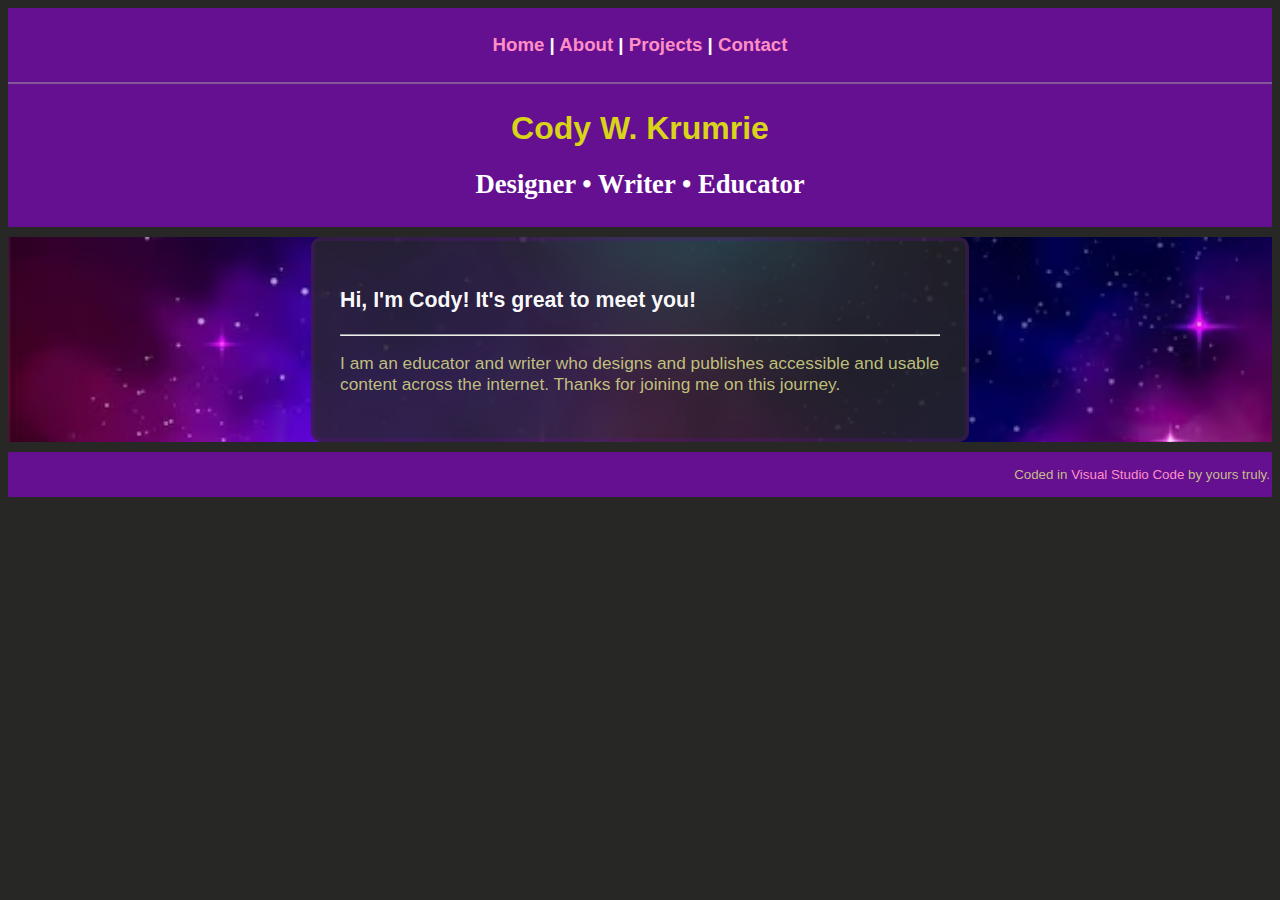
<file: index.html>
<!DOCTYPE html>
<html lang="en">
  <head>
    <meta charset="UTF-8" />
    <meta name="viewport" content="width=device-width, initial-scale=1.0" />
    <link rel="stylesheet" href="styles.css" />
    <title>Cody W. Krumrie</title>
  </head>
  <body>
    <nav>
      <h4>
        <div style="text-align: center">
          <a href="index.html">Home</a> | <a href="About.html">About</a> |
          <a href="projects.html">Projects</a> | <a href="contact.html">Contact</a>
        </div>
      </h4>
    </nav>
    <header>
      <h1><div style="text-align: center">Cody W. Krumrie</div></h1>
      <h2>
        <div style="text-align: center">Designer • Writer • Educator</div>
      </h2>
    </header>
  <main>
    <div class="app">
      <h3>Hi, I'm Cody! It's great to meet you!</h3><hr />
      <p>
        I am an educator and writer who designs and publishes accessible and
        usable content across the internet. Thanks for joining me on this
        journey.
      </p>
    </div>
  </main>
    <footer>
      <div style="text-align: right">
        <p class="footer">
          Coded in
          <a href="https://code.visualstudio.com/">Visual Studio Code</a> by
          yours truly.
        </p>
      </div>
    </footer>
  </body>
</html>
</file>
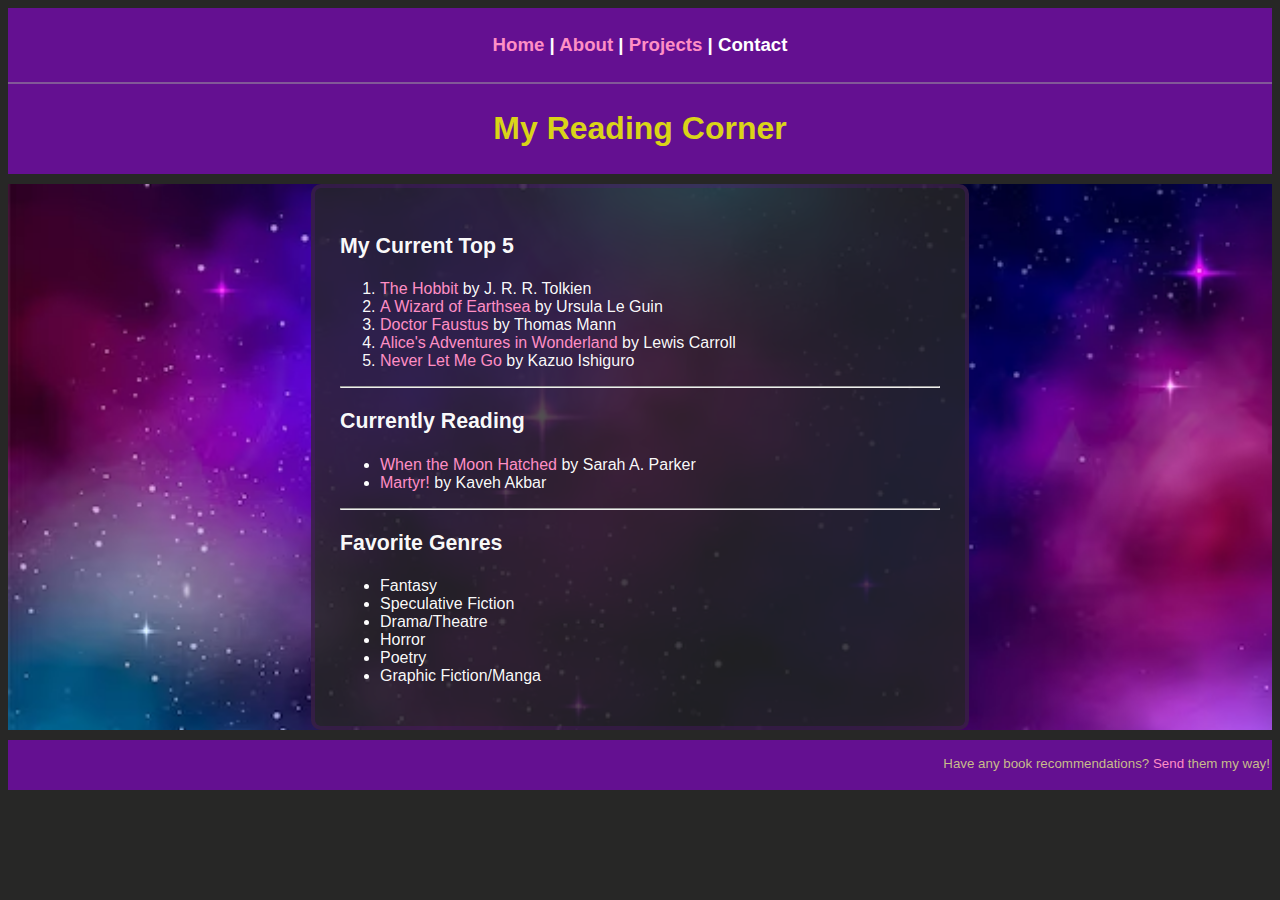
<file: books.html>
<!DOCTYPE html>
<html lang="en">
<head>
    <meta charset="UTF-8">
    <meta name="viewport" content="width=device-width, initial-scale=1.0">
    <link rel="stylesheet" href="styles.css">
    <div style="text-align: center;"><title>Cody's Reading</title></div>
</head>
<body>

<nav><div style="text-align: center;">
    <h4><div style="text-align: center;"><a href="index.html">Home</a> | <a href="About.html">About</a> | <a href="projects.html">Projects</a> | Contact</div></h4>
</nav>
<header>    
    <h1><div style="text-align: center;">My Reading Corner</h1></div>
</div></header>
<main>
    <div class="app">
        <h3>My Current Top 5</h3>
        <ol>
            <li><a href="https://www.goodreads.com/book/show/5907.The_Hobbit?from_search=true&from_srp=true&qid=Nk21EMfDWJ&rank=1">The Hobbit</a> by J. R. R. Tolkien</li>
            <li><a href="https://www.goodreads.com/book/show/13642.A_Wizard_of_Earthsea?from_search=true&from_srp=true&qid=nPLyRMwyzp&rank=3">A Wizard of Earthsea</a> by Ursula Le Guin</li>
            <li><a href="https://www.goodreads.com/book/show/34440.Doctor_Faustus">Doctor Faustus</a> by Thomas Mann</li>
            <li><a href="https://www.goodreads.com/book/show/60671823-alice-s-adventures-in-wonderland">Alice's Adventures in Wonderland</a> by Lewis Carroll</li>
            <li><a href="https://www.goodreads.com/en/book/show/6334">Never Let Me Go</a> by Kazuo Ishiguro</li>
        </ol>
    <hr />
    <h3>Currently Reading</h3>
        <ul>
            <li><a href="https://www.goodreads.com/en/book/show/202507554">When the Moon Hatched</a> by Sarah A. Parker</li>
            <li><a href="https://www.goodreads.com/en/book/show/139400713">Martyr!</a> by Kaveh Akbar</li>
        </ul>
    <hr />
    <h3>Favorite Genres</h3>
        <ul>
            <li>Fantasy</li>
            <li>Speculative Fiction</li>
            <li>Drama/Theatre</li>
            <li>Horror</li>
            <li>Poetry</li>
            <li>Graphic Fiction/Manga</li>
        </ul>
    </div>
</main>
<footer>
    <div style="text-align: right;"><p class="footer">Have any book recommendations? <a href="mailto:cwkrumrie@gmail.com">Send</a> them my way!</div></p>
</footer>
</body>
</file>
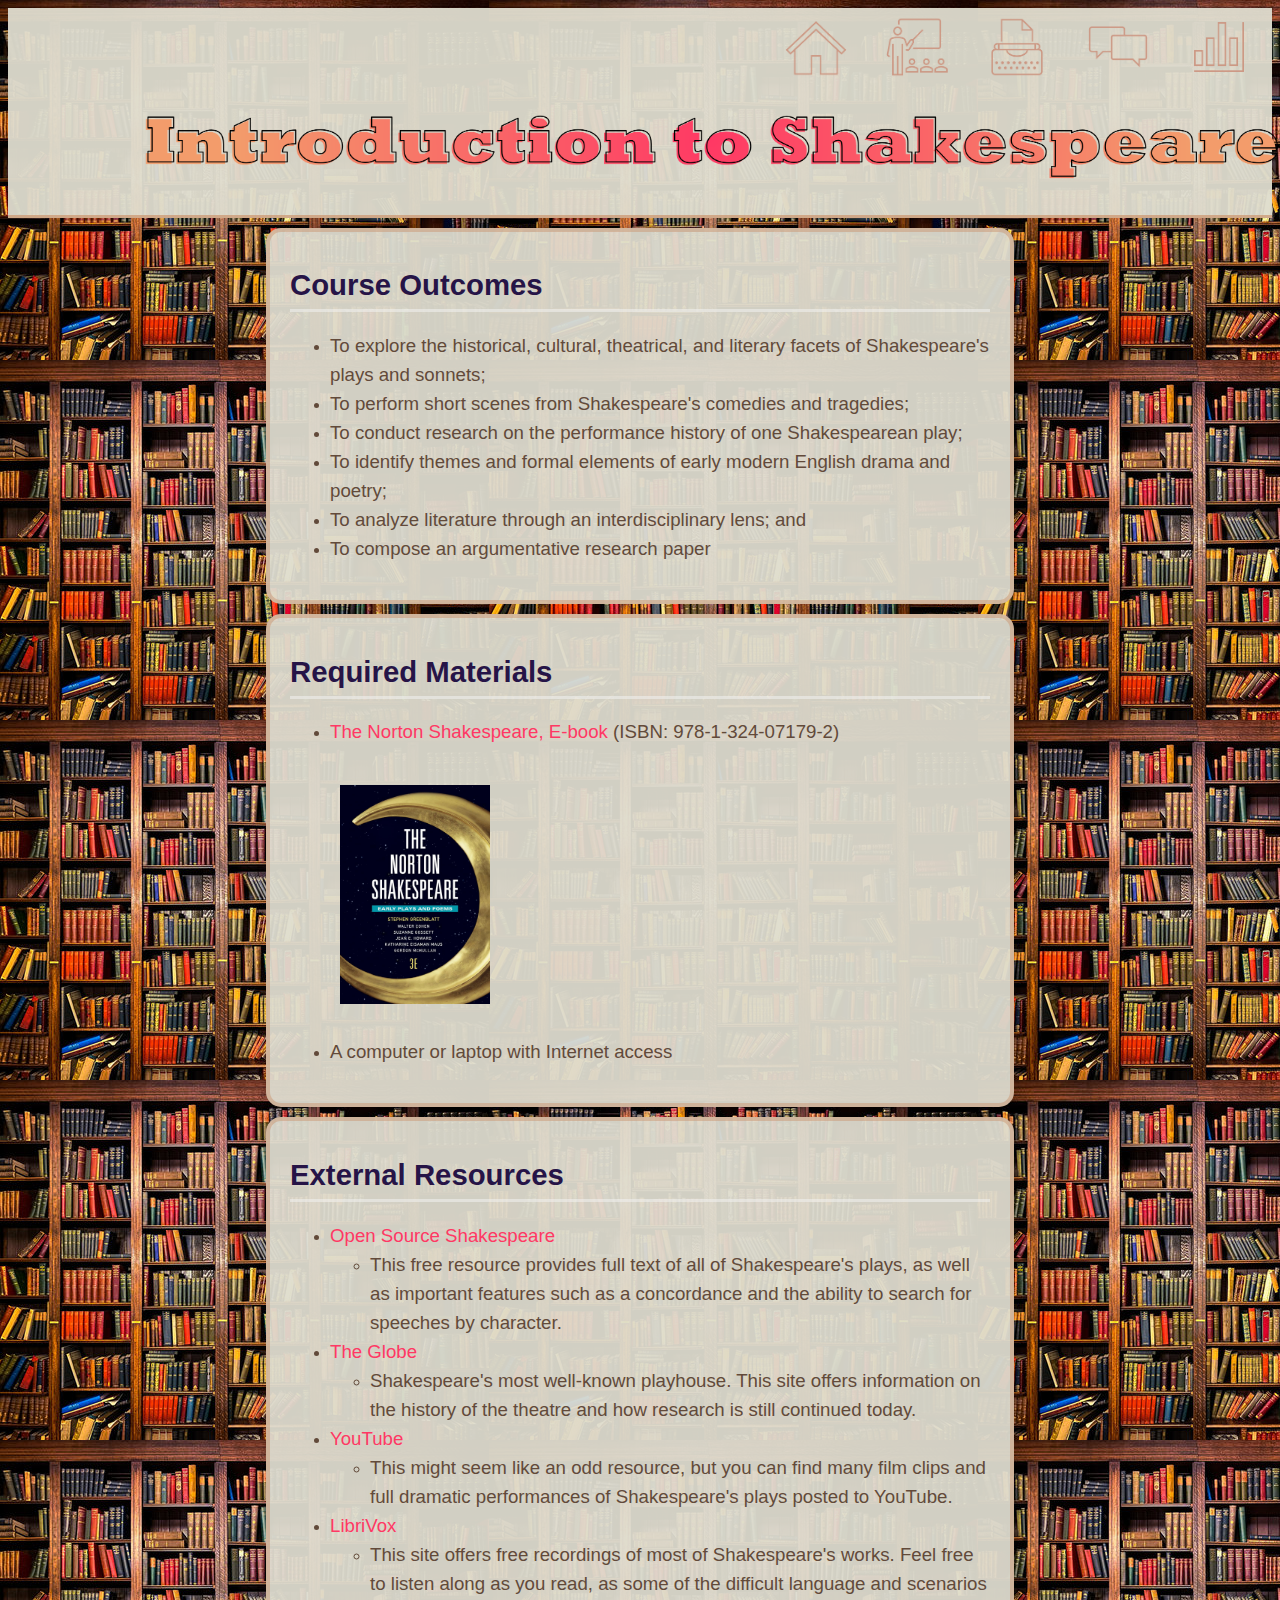
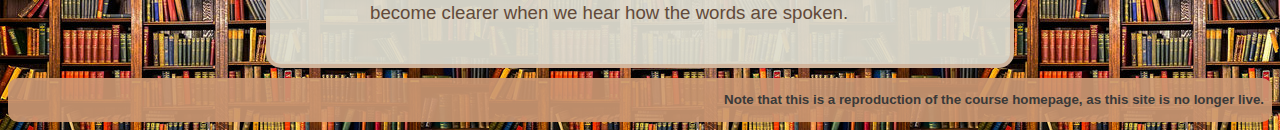
<file: class.html>
<!DOCTYPE html>
<html lang="en">
    <head>
        <meta charset="UTF-8" />
        <meta name="viewport" content="width=device-width, initial-scale=1.0" />
        <link rel="stylesheet" href="class.css" />
    </head>
    <body>
        <nav>
            <table style="border-collapse: collapse; width: 40%; height: 30px; border-style: none; float: right;" border="0">
                <tbody>
                    <tr>
                        <td style="width: 20%; text-align: center;"><a title="Home" href="https://canvas.instructure.com/courses/8365728" data-course-type="navigation"><img src="Assets/Home.png" alt="Homepage Link" width="70" height="70" data-api-endpoint="https://canvas.instructure.com/api/v1/courses/8365728/files/241882366" data-api-returntype="File" /></a></td>
                        <td style="width: 20%; text-align: center;"><a title="Announcements" href="https://canvas.instructure.com/courses/8365728/announcements" data-course-type="navigation"><img src="Assets/Announcements.png" alt="Announcements Link" width="70" height="70" data-api-endpoint="https://canvas.instructure.com/api/v1/courses/8365728/files/241882441" data-api-returntype="File" /></a></td>
                        <td style="width: 20%; text-align: center;"><a title="Assignments" href="https://canvas.instructure.com/courses/8365728/assignments" data-course-type="navigation" data-api-endpoint="https://canvas.instructure.com/api/v1/courses/8365728/assignments" data-api-returntype="[Assignment]"><img src="Assets/Assignments.png" alt="Assignments Link" width="70" height="70" data-api-endpoint="https://canvas.instructure.com/api/v1/courses/8365728/files/241882478" data-api-returntype="File" /></a></td>
                        <td style="width: 20%; text-align: center;"><a title="Discussions" href="https://canvas.instructure.com/courses/8365728/discussion_topics" data-course-type="navigation" data-api-endpoint="https://canvas.instructure.com/api/v1/courses/8365728/discussion_topics" data-api-returntype="[Discussion]"><img src="Assets/Discussions.png" alt="Discussions Link" width="70" height="70" data-api-endpoint="https://canvas.instructure.com/api/v1/courses/8365728/files/241882511" data-api-returntype="File" /></a></td>
                        <td style="width: 20%; text-align: center;"><a title="Grades" href="https://canvas.instructure.com/courses/8365728/grades" data-course-type="navigation"><img src="Assets/Grades.png" alt="Grades Link" width="70" height="70" data-api-endpoint="https://canvas.instructure.com/api/v1/courses/8365728/files/241882547" data-api-returntype="File" /></a></td>
                    </tr>
                </tbody>
            </table>
            <p style="text-align: center;"><img src="Assets/Homepage Heading.png" alt="Heading Image: Introduction to Shakespeare" width="1400" data-api-endpoint="https://canvas.instructure.com/api/v1/courses/8365728/files/241883209" data-api-returntype="File" /></p>
        </nav>
    <div class="app">
        <h1>Course Outcomes</h1>
    <div style="color: #624a3a"> <ul>
        <li style="text-align: left;"><span style="font-size: 14pt;">To explore the historical, cultural, theatrical, and literary facets of Shakespeare's plays and sonnets;</span></li>
        <li style="text-align: left;"><span style="font-size: 14pt;">To perform short scenes from Shakespeare's comedies and tragedies;</span></li>
        <li style="text-align: left;"><span style="font-size: 14pt;">To conduct research on the performance history of one Shakespearean play;</span></li>
        <li style="text-align: left;"><span style="font-size: 14pt;">To identify themes and formal elements of early modern English drama and poetry;</span></li>
        <li style="text-align: left;"><span style="font-size: 14pt;">To analyze literature through an interdisciplinary lens; and</span></li>
        <li style="text-align: left;"><span style="font-size: 14pt;">To compose an argumentative research paper</span></li>
    </ul></div>
    </div>
    <div class="app">
        <h1>Required Materials</h1>
        <div style="color: #624a3a"><ul>
            <li style="text-align: left;"><span style="font-size: 14pt;"><a class="inline_disabled" href="https://wwnorton.com/books/9780393264029" target="_blank" rel="noopener">The Norton Shakespeare, E-book</a> (ISBN: <span>978-1-324-07179-2)</span></span></li>
            <br />
            <img src="Assets/norton.jpg" alt="Norton Shakespeare Textbook" width="150" />
            <li style="text-align: left;"><span style="font-size: 14pt;">A computer or laptop with Internet access</span></li>
        </ul></div>
    </div>
    <div class="app">
        <h1>External Resources</h1>
        <div style="color: #624a3a"><ul>
            <li style="text-align: left;"><a class="inline_disabled" href="https://www.opensourceshakespeare.org/views/plays/plays.php" target="_blank" rel="noopener"><span style="font-size: 18.6667px;">Open Source Shakespeare</span></a>
                <ul>
                    <li style="text-align: left;"><span style="font-size: 18.6667px;">This free resource provides full text of all of Shakespeare's plays, as well as important features such as a concordance and the ability to search for speeches by character.</span></li>
                </ul>
            </li>
            <li style="text-align: left;"><a class="inline_disabled" href="https://www.shakespearesglobe.com/discover/about-us/globe-theatre/" target="_blank" rel="noopener"><span style="font-size: 14pt;">The Globe</span></a>
                <ul>
                    <li style="text-align: left;"><span style="font-size: 14pt;">Shakespeare's most well-known playhouse. This site offers information on the history of the theatre and how research is still continued today.</span></li>
                </ul>
            </li>
            <li style="text-align: left;"><a class="inline_disabled" href="https://www.youtube.com/" target="_blank" rel="noopener"><span style="font-size: 14pt;">YouTube</span></a>
                <ul>
                    <li style="text-align: left;"><span style="font-size: 14pt;">This might seem like an odd resource, but you can find many film clips and full dramatic performances of Shakespeare's plays posted to YouTube.</span></li>
                </ul>
            </li>
            <li style="text-align: left;"><a class="inline_disabled" href="https://librivox.org/" target="_blank" rel="noopener"><span style="font-size: 14pt;">LibriVox</span></a>
                <ul>
                    <li style="text-align: left;"><span style="font-size: 14pt;">This site offers free recordings of most of Shakespeare's works. Feel free to listen along as you read, as some of the difficult language and scenarios become clearer when we hear how the words are spoken.</span></li>
                </ul>
            </li>
        </ul></div>
        </div>
    </div>
    <footer>
        <div style="text-align: right">
            Note that this is a reproduction of the course homepage, as this site is no longer live.
        </div>
    </footer>
</body>
</file>
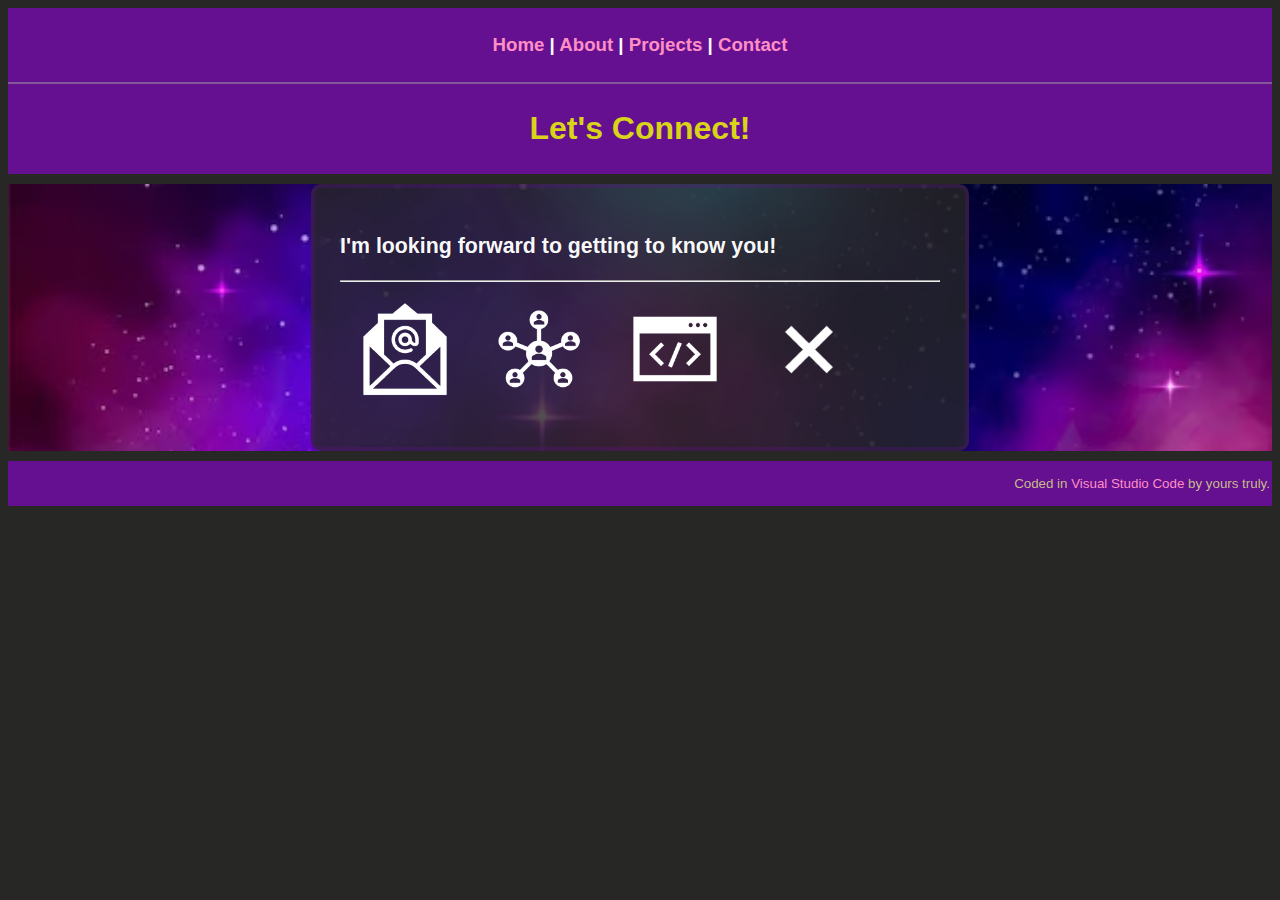
<file: contact.html>
<!DOCTYPE html>
<html lang="en">
  <head>
    <meta charset="UTF-8" />
    <meta name="viewport" content="width=device-width, initial-scale=1.0" />
    <link rel="stylesheet" href="styles.css" />
    <title>Contact</title>
  </head>
  <body>
    <nav>
      <h4>
        <div style="text-align: center">
          <a href="index.html">Home</a> | <a href="About.html">About</a> |
          <a href="projects.html">Projects</a> | <a href="contact.html">Contact</a>
        </div>
      </h4>
    </nav>
    <header>
      <h1><div style="text-align: center">Let's Connect!</div></h1>
    </header>
  <main>
    <div class="app">
      <h3>I'm looking forward to getting to know you!</h3><hr />
      <p>
        <a href="mailto:cwkrumrie@gmail.com">
            <img src="Assets/email.png" alt="Email Link" width="100px" />
        </a>
        <a href="https://www.linkedin.com/in/codykrumrie/">    
            <img src="Assets/linkedin.png" alt="LinkedIn Link" width="100px" />
        </a>
        <a href="https://github.com/cwkrumrie">
            <img src="Assets/github.png" alt="GitHub Link" width="100px" />
        </a>
        <a href="https://twitter.com/wowsuchcody">
            <img src="Assets/twitter.png" alt="Twitter X Link" width="100px" />
        </a>
      </p>
    </div>
  </main>
    <footer>
      <div style="text-align: right">
        <p class="footer">
          Coded in
          <a href="https://code.visualstudio.com/">Visual Studio Code</a> by
          yours truly.
        </p>
      </div>
    </footer>
  </body>
</html>
</file>
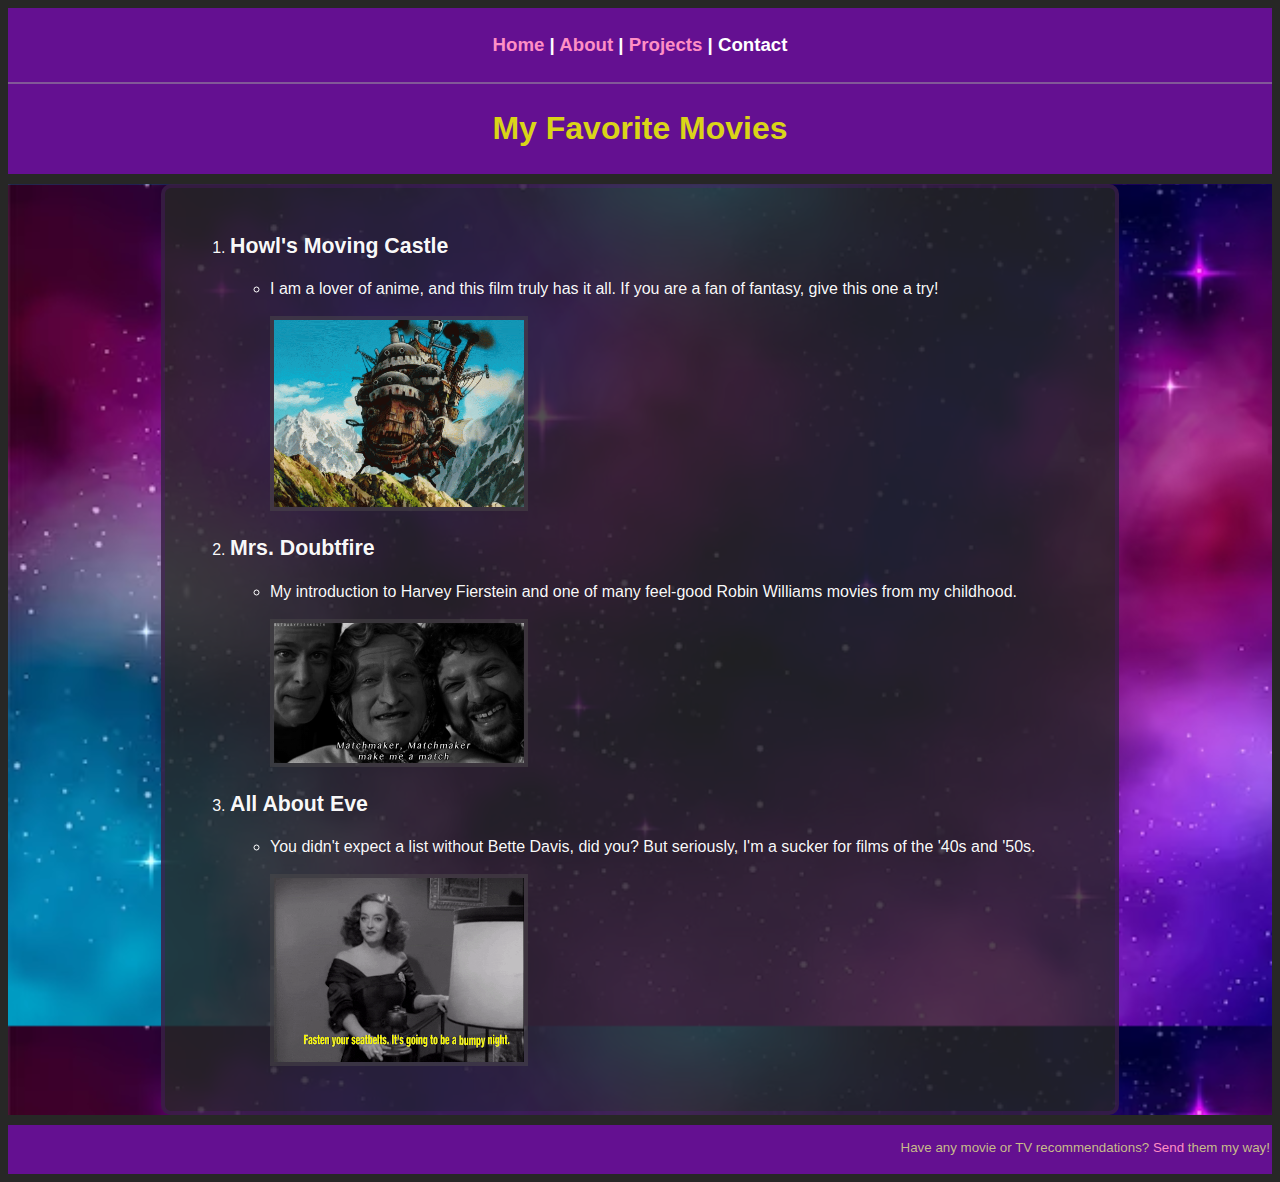
<file: movies.html>
<!DOCTYPE html>
<html lang="en">

<head>
    <meta charset="UTF-8">
    <meta name="viewport" content="width=device-width, initial-scale=1.0">
    <link rel="stylesheet" href="styles.css">
    <div style="text-align: center;">
        <title>Cody's Favorite Movies</title>
    </div>
</head>
<body>
    <nav><div style="text-align: center;">
        <h4><div style="text-align: center;"><a href="index.html">Home</a> | <a href="About.html">About</a> | <a href="projects.html">Projects</a> | Contact</div></h4>
    </nav>
    <header>    
        <h1><div style="text-align: center;">My Favorite Movies</h1></div>
    </div></header>
    </div>
    </header>
<main>
    <div class="app2">
        <ol>
            <li>
                <h3>Howl's Moving Castle</h3>
                <ul>
                    <li>I am a lover of anime, and this film truly has it all.
                        If you are a fan of fantasy, give this one a try!<br /><br />
                        <img src="Assets\howls-moving-castle-castle.gif" alt="Howl's Moving Castle" width="250" />
                    </li>
                </ul>
            </li>
            <li>
                <h3>Mrs. Doubtfire</h3>
                <ul>
                    <li>My introduction to Harvey Fierstein and one of many feel-good Robin Williams movies from my
                        childhood.<br /><br />
                        <img src="Assets\doubtfire.gif" alt="Matchmaker Scene from Mrs. Doubtfire" width="250" />
                    </li>
                </ul>
            </li>
            <li>
                <h3>All About Eve</h3>
                <ul>
                    <li>You didn't expect a list without Bette Davis, did you?
                        But seriously, I'm a sucker for films of the '40s and '50s.<br /><br />
                        <img src="Assets\all-about-eve.gif" alt="Bette Davis, as Margo Channing, in All About Eve"
                            width="250" />
                    </li>
                </ul>
            </li>
        </ol>
    </div>
</main>    
    <footer>
        <div style="text-align: right;">
            <p class="footer">Have any movie or TV recommendations? <a href="mailto:cwkrumrie@gmail.com">Send</a> them my way!</div></p>
    </footer>
</body>
</file>
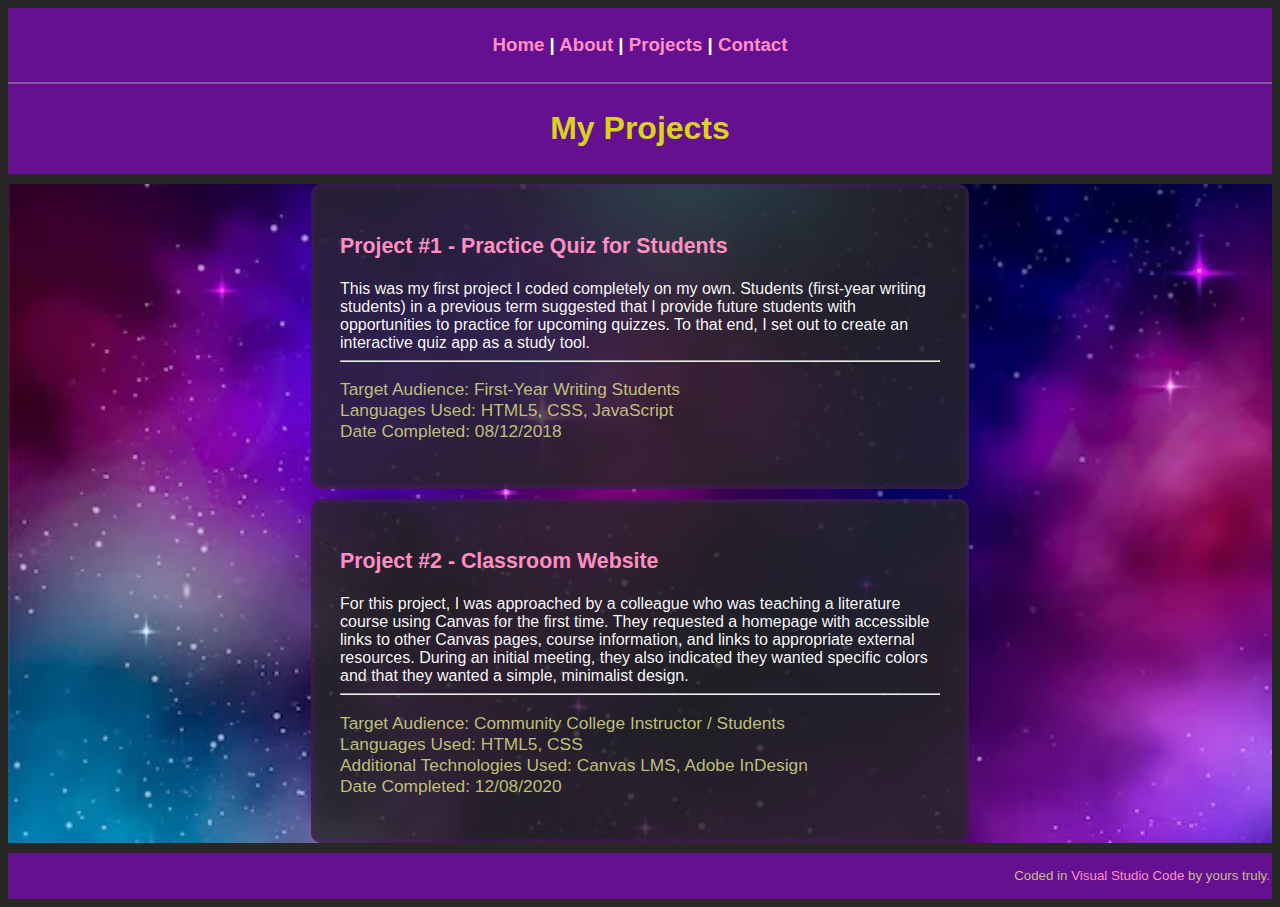
<file: projects.html>
<!DOCTYPE html>
<html lang="en">
  <head>
    <meta charset="UTF-8" />
    <meta name="viewport" content="width=device-width, initial-scale=1.0" />
    <link rel="stylesheet" href="styles.css" />
    <title>Cody W. Krumrie</title>
  </head>
  <body>
    <nav>
      <h4>
        <div style="text-align: center">
          <a href="index.html">Home</a> | <a href="About.html">About</a> |
          <a href="projects.html">Projects</a> | <a href="contact.html">Contact</a>
        </div>
      </h4>
    </nav>
    <header>
      <h1><div style="text-align: center">My Projects</div></h1>
    </header>
    <main>
    <div class ="app">
      <h3><a href="quiz.html">Project #1 - Practice Quiz for Students</a></h3>
      This was my first project I coded completely on my own. Students (first-year 
      writing students) in a previous term suggested that I provide
      future students with opportunities to practice for upcoming quizzes.
      To that end, I set out to create an interactive quiz app as a study tool.
      <hr />
      <p>
        Target Audience: First-Year Writing Students<br />
        Languages Used: HTML5, CSS, JavaScript<br />
        Date Completed: 08/12/2018
      </p>
    </div>
    <div class ="app">
      <h3><a href="class.html">Project #2 - Classroom Website</a></h3>
      For this project, I was approached by a colleague who was teaching a
      literature course using Canvas for the first time. They requested a homepage
      with accessible links to other Canvas pages, course information,
      and links to appropriate external resources. During an initial meeting,
      they also indicated they wanted specific colors and that they wanted
      a simple, minimalist design.
      <hr />
      <p>
        Target Audience: Community College Instructor / Students<br />
        Languages Used: HTML5, CSS<br />
        Additional Technologies Used: Canvas LMS, Adobe InDesign<br />
        Date Completed: 12/08/2020
      </p>
    </div>
    </main>
    <footer>
      <div style="text-align: right">
        <p class="footer">
          Coded in
          <a href="https://code.visualstudio.com/">Visual Studio Code</a> by
          yours truly.
        </p>
      </div>
    </footer>
  </body>
</html>
</file>
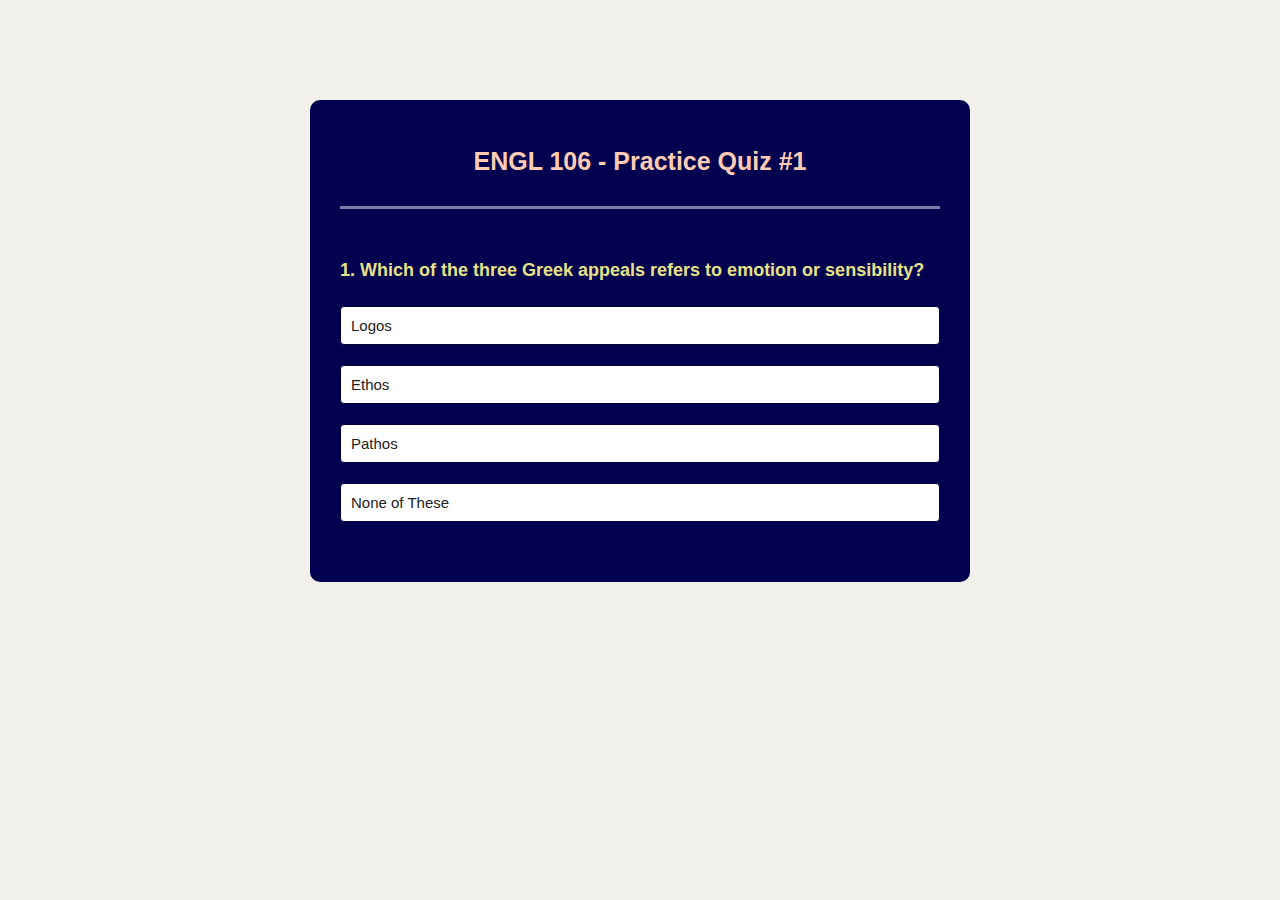
<file: quiz.html>
<!DOCTYPE html>
<html lang="en">
  <head>
    <meta charset="UTF-8" />
    <meta name="viewport" content="width=device-width, initial-scale=1.0" />
    <link rel="stylesheet" href="quiz.css" />
    <title>ENGL 106 - Quiz #1</title>
  </head>
  <body>
    <div class="app">
        <h1><div style="text-align: center">ENGL 106 - Practice Quiz #1</div></h1>
        <div class="quiz">
            <h2 id="question">Question goes here</h2>
            <div id="answer-buttons">
                <button class="btn">Answer 1</button>
                <button class="btn">Answer 2</button>
                <button class="btn">Answer 3</button>
                <button class="btn">Answer 4</button>
            </div>
            <button id="next-btn">Next</button>
        </div>
    </div>
  <script src="quiz.js"></script>
  </body>
</html>
</file>
<file: styles.css>
body {
  font-family: Helvetica, sans-serif;
  color: #fffffffe;
}

nav {
  font-family: Helvetica, sans-serif;
  background-color:rgb(100, 16, 145);
  color: #fff;
  margin: 0; 
  padding: 1px;
  border-bottom: solid 2px rgba(160, 160, 160, 0.5);
}

header {
  font-family: Helvetica, sans-serif;
  background-color:rgb(100, 16, 145);
  color: #fff;
  margin: 0;
  padding: 5px; 
}

footer {
  font-family: Helvetica, sans-serif;
  background-color:rgb(100, 16, 145);
  color: #fff;
  margin: 0;
  padding: 2px
}

h1 {
  color: rgba(240, 249, 2, 0.842);
  font-size: 24pt;
}

h2 {
  font-family: "Georgia", serif;
  font-size: 20pt;
}

h3 {
  font-family: Helvetica, sans-serif;
  font-size: 16pt;
}

h4 {
  font-family: Helvetica, sans-serif;
  font-size: 14pt;
}

p {
  font-family: Helvetica, sans-serif;
  font-size: 13pt;
  font-weight: 500;
  color: rgba(220, 222, 137, 0.842)
}

p img {
  border: none;
  padding: 0 15px 0;
}

p a:hover {
  text-decoration: none;
}

.highlight {
  background-color: yellow;
}

a {
  color: #ff8ec5;
  text-decoration: none;
}

a:visited {
  color: #8d91e9;
}

a:hover {
  text-decoration: underline;
}

a:active {
  color: #e77bff;
}

.align-left {
  float: left;
  margin-right: 10px;
}

.align-right {
  float: right;
  margin-left: 10px;
}

.center-align {
  text-align: center;
}

.footer {
  font-family: Helvetica, sans-serif;
  font-size: 10pt;
}

main {
  background-image: url("Assets/galaxy.avif");
  background-size: 100%;
}

html {
  background-color: rgb(39, 39, 38);
}

img {
  border: 4px solid rgba(80, 78, 78, 0.45)
}

.app {
  background: rgba(39, 39, 38, .80);
  width: 90%;
  max-width: 600px;
  margin: 10px auto 10px;
  border: solid 4px rgba(100, 16, 145, 0.25);
  border-radius: 10px;
  padding: 25px;
}

.app h1 {
  font-size: 25px;
  color: #ffccb3;
  font-weight: 600;
  border-bottom: 3px solid #f3f3f383;
  padding-bottom: 30px;
}
.app2 {
  background: rgba(39, 39, 38, 0.80);
  width: 90%;
  max-width: 900px;
  margin: 10px auto 10px;
  border: solid 4px rgba(100, 16, 145, 0.25);
  border-radius: 10px;
  padding: 25px;
}

.app2 h1 {
  font-size: 25px;
  color: #ffccb3;
  font-weight: 600;
  border-bottom: 3px solid #f3f3f383;
  padding-bottom: 30px;
}
</file>
<file: class.css>
body {
  background-image: url("Assets/bookshelf.jpg");
  font-family: 'Gill Sans', sans-serif;
  line-height: 28px;
}

nav {
  background-color: rgba(222, 220, 207, .95);
  padding: 3px;
  margin: 0 auto 0;
  border-bottom: solid 3px rgba(204, 152, 115, 0.75);
}

footer {
  font-family: Arial, sans-serif;
  background-color:rgba(204, 152, 115, .92);
  color: #393939;
  margin: 0; 
  padding: 8px;
  border-radius: 10px;
  font-size: 10pt;
  font-weight: 600;
}

p {
  font-family: 'Gill Sans', sans-serif;
  font-size: 13pt;
  font-weight: 500;
  color: rgba(220, 222, 137, 0.842)
}

a {
  color: #ff3864;
  text-decoration: none;
}

a:visited {
  color: #8d91e9;
}

a:hover {
  text-decoration: underline;
}

a:active {
  color: #cc9873;
}

.app {
  background: rgba(222, 220, 207, .94);
  width: 80%;
  max-width: 700px;
  margin: 10px auto 10px;
  border: solid 4px rgba(204, 152, 115, 0.50);
  border-radius: 15px;
  padding: 20px;
}

.app h1 {
  font-size: 22pt;
  color: #261447;
  font-weight: 600;
  border-bottom: 3px solid #f3f3f383;
  padding-bottom: 10px;
}

.app img {
  padding: 10px;
  margin-bottom: 15px;
}
</file>
<file: quiz.css>
html {
    background-color: rgb(241, 240, 234);
    font-family: Helvetica, sans-serif;
  }
  
  .app {
    background: #010150;
    width: 90%;
    max-width: 600px;
    margin: 100px auto 0;
    border-radius: 10px;
    padding: 30px;
  }
  
  .app h1 {
    font-size: 25px;
    color: #ffccb3;
    font-weight: 600;
    border-bottom: 3px solid #f3f3f383;
    padding-bottom: 30px;
  }
  
  .quiz {
    padding: 20px 0;
  }
  
  .quiz h2 {
    font-size: 18px;
    font-family: Helvetica, sans-serif;
    color: #e6e287;
    font-weight: 600px;
  }
  
  .btn {
    background: #fff;
    color: #222;
    font-size: 15px;
    font-weight: 500;
    width: 100%;
    border: 1px solid #02023d;
    padding: 10px;
    margin: 10px 0;
    text-align: left;
    border-radius: 4px;
    cursor: pointer;
    transition: all 0.3s;
  }
  
  .btn:hover:not([disabled]) {
    background: #010150;
    color: #fff;
    text-decoration: underline;
  
  }
  
  .btn:disabled{
    cursor: no-drop;
  }
  
  #next-btn {
    background: #ffccb3;
    color: #010150;
    font-weight: 600;
    font-size: 16px;
    width: 150px;
    border: 0;
    padding: 10px;
    margin: 20px auto 0;
    border-radius: 4px;
    cursor: pointer;
    display: block;
  }
  
  .correct {
    background: rgb(74, 246, 120);
  }
  
  .incorrect {
    background: rgb(231, 89, 89);
  }
</file>
